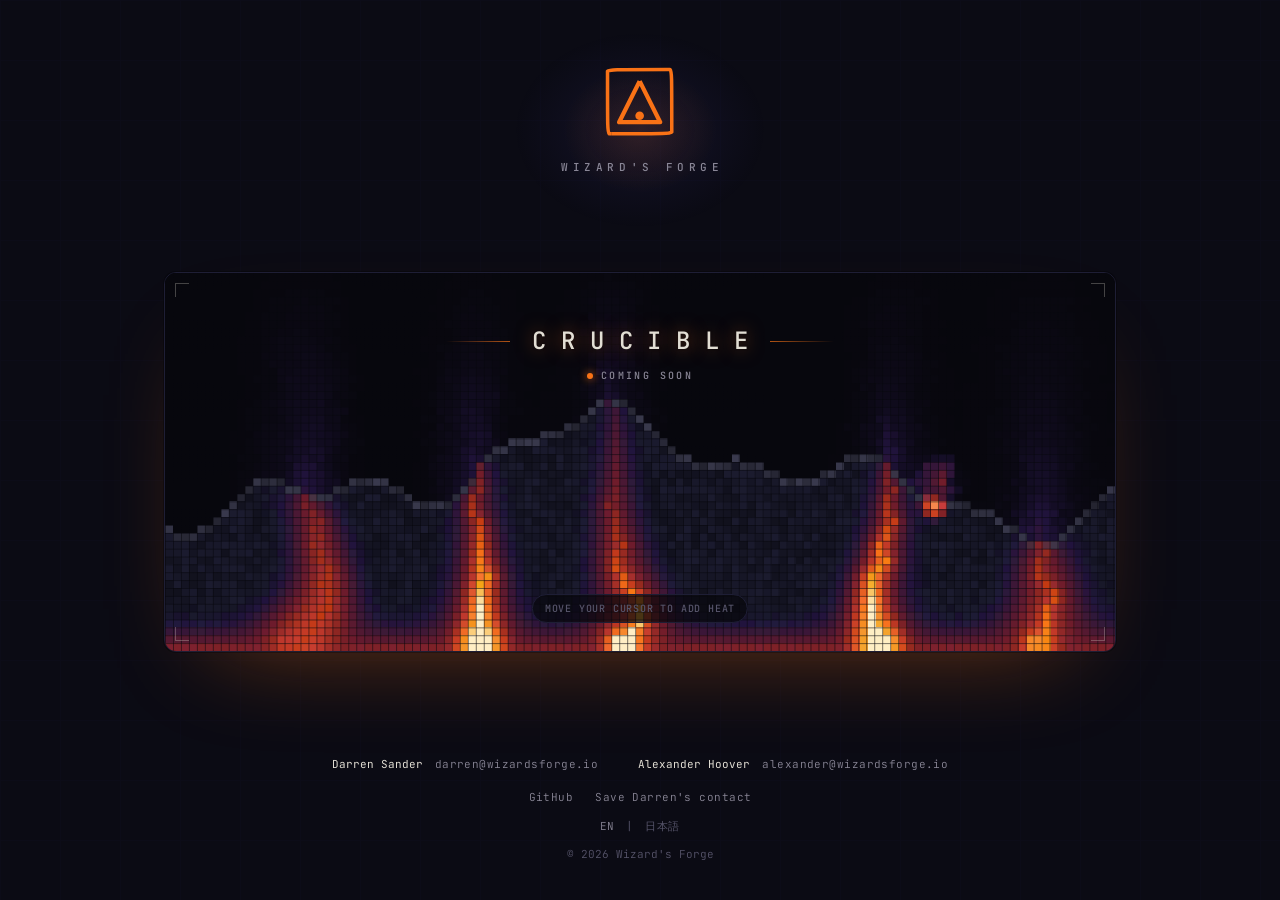
<file: index.html>
<!DOCTYPE html>
<html>
<head>
    <meta charset="UTF-8">
    <meta name="viewport" content="width=device-width, initial-scale=1.0">
    <title>Wizard's Forge</title>
    <script>
        (function () {
            var pref = null;
            document.cookie.split(';').forEach(function (pair) {
                var parts = pair.trim().split('=');
                if (parts[0] === 'lang') { pref = parts[1]; }
            });
            if (pref === 'en') { window.location.replace('/en/'); return; }
            if (pref === 'ja') { window.location.replace('/ja/'); return; }
            var lang = (navigator.language || navigator.userLanguage || '').toLowerCase();
            var tz = '';
            try { tz = Intl.DateTimeFormat().resolvedOptions().timeZone; } catch (e) {}
            if (lang === 'ja' || lang.indexOf('ja-') === 0 || tz === 'Asia/Tokyo') {
                window.location.replace('/ja/');
            } else {
                window.location.replace('/en/');
            }
        })();
    </script>
</head>
<body></body>
</html>
</file>
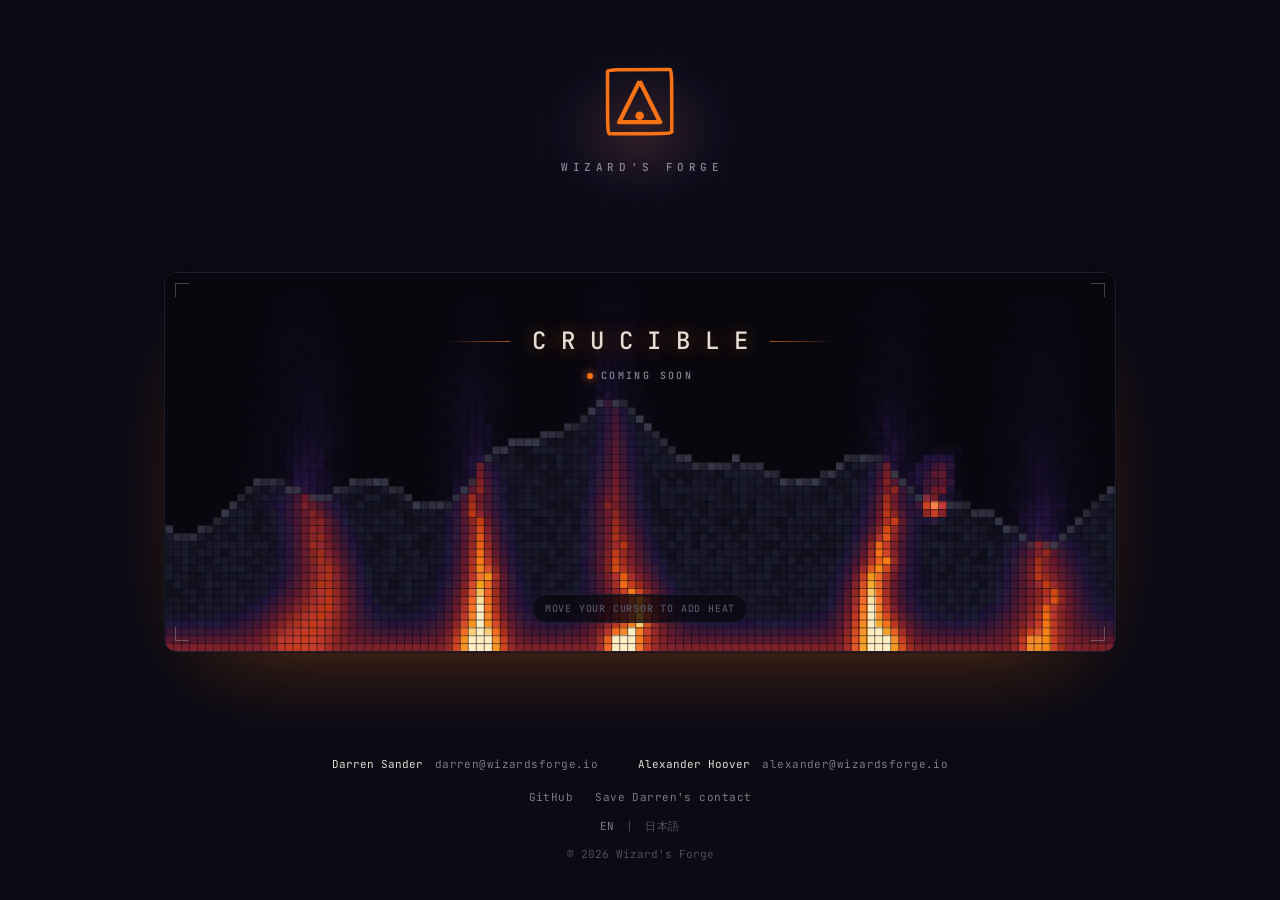
<file: en/index.html>
<!DOCTYPE html>
<html lang="en">
<head>
    <meta charset="UTF-8">
    <meta name="viewport" content="width=device-width, initial-scale=1.0">
    <meta http-equiv="Content-Security-Policy" content="upgrade-insecure-requests">
    <title>Wizard's Forge — Crucible</title>
    <meta name="description" content="Crucible. Coming soon from Wizard's Forge.">
    <meta name="theme-color" content="#0b0b14">
    <meta property="og:type" content="website">
    <meta property="og:site_name" content="Wizard's Forge">
    <meta property="og:title" content="Crucible">
    <meta property="og:description" content="Coming soon from Wizard's Forge.">
    <meta property="og:url" content="https://wizardsforge.io/en/">
    <meta property="og:image" content="https://wizardsforge.io/wizards_forge_bold_v4_1024.png">
    <meta name="twitter:card" content="summary">
    <link rel="icon" type="image/svg+xml" href="/wizards_forge_bold_v4_1024.svg">
    <link rel="alternate" hreflang="en" href="/en/">
    <link rel="alternate" hreflang="ja" href="/ja/">
    <link rel="preconnect" href="https://fonts.googleapis.com">
    <link href="https://fonts.googleapis.com/css2?family=JetBrains+Mono:wght@300;400;500;600&display=swap" rel="stylesheet">
    <link rel="stylesheet" href="/assets/site.css">
</head>
<body>
    <div class="container">
        <header class="hero">
            <svg class="hero-logo" viewBox="-2.0 -2.0 27.5 27.5" role="img" aria-label="Wizard's Forge logo">
                <path class="stroke" pathLength="1" d="M 1.417 23.244 C 21.827 23.244 22.610 23.244 23.244 22.610 L 23.244 21.827 C 23.244 1.417 23.244 0.634 22.610 0.0 L 21.827 0.0 C 1.417 0.0 0.634 0.0 0.0 0.634 L 0.0 1.417 C 0.0 21.827 0.0 22.610 0.634 23.244 Z" stroke="#f97216" fill="none" stroke-width="1.275" stroke-linejoin="round"/>
                <path class="stroke" pathLength="1" d="M 11.622 4.184 L 4.184 19.060 L 19.060 19.060 Z" stroke="#f97216" fill="none" stroke-width="1.559" stroke-linejoin="round"/>
                <circle class="core" cx="11.622" cy="16.736" r="1.559" fill="#f97216"/>
            </svg>
            <div class="hero-brand">Wizard's Forge</div>
        </header>

        <main class="teaser">
            <div class="teaser-stage" data-heat>
                <canvas aria-hidden="true"></canvas>
                <span class="corner tl"></span><span class="corner tr"></span>
                <span class="corner bl"></span><span class="corner br"></span>
                <div class="teaser-title">
                    <h1 class="teaser-name"><span>Crucible</span></h1>
                    <div class="teaser-status"><span class="status-dot"></span>Coming soon</div>
                </div>
                <div class="hud hud-hint" data-touch="Drag to add heat">Move your cursor to add heat</div>
            </div>
        </main>

        <footer>
            <div class="people">
                <div class="person"><span class="person-name">Darren Sander</span><a href="mailto:darren@wizardsforge.io">darren@wizardsforge.io</a></div>
                <div class="person"><span class="person-name">Alexander Hoover</span><a href="mailto:alexander@wizardsforge.io">alexander@wizardsforge.io</a></div>
            </div>
            <div class="footer-links">
                <a href="https://github.com/WizardsForgeGames" target="_blank" rel="noopener">GitHub</a>
                <a href="../darren-sander.vcf" download>Save Darren's contact</a>
            </div>
            <div class="lang-switch">
                <span class="lang-current">EN</span>
                <span>|</span>
                <a href="/ja/" onclick="document.cookie='lang=ja;path=/;max-age=31536000;SameSite=Lax;Secure';">日本語</a>
            </div>
            <p>&copy; 2026 Wizard's Forge</p>
        </footer>
    </div>
    <script src="/assets/heat.js" defer></script>
</body>
</html>
</file>
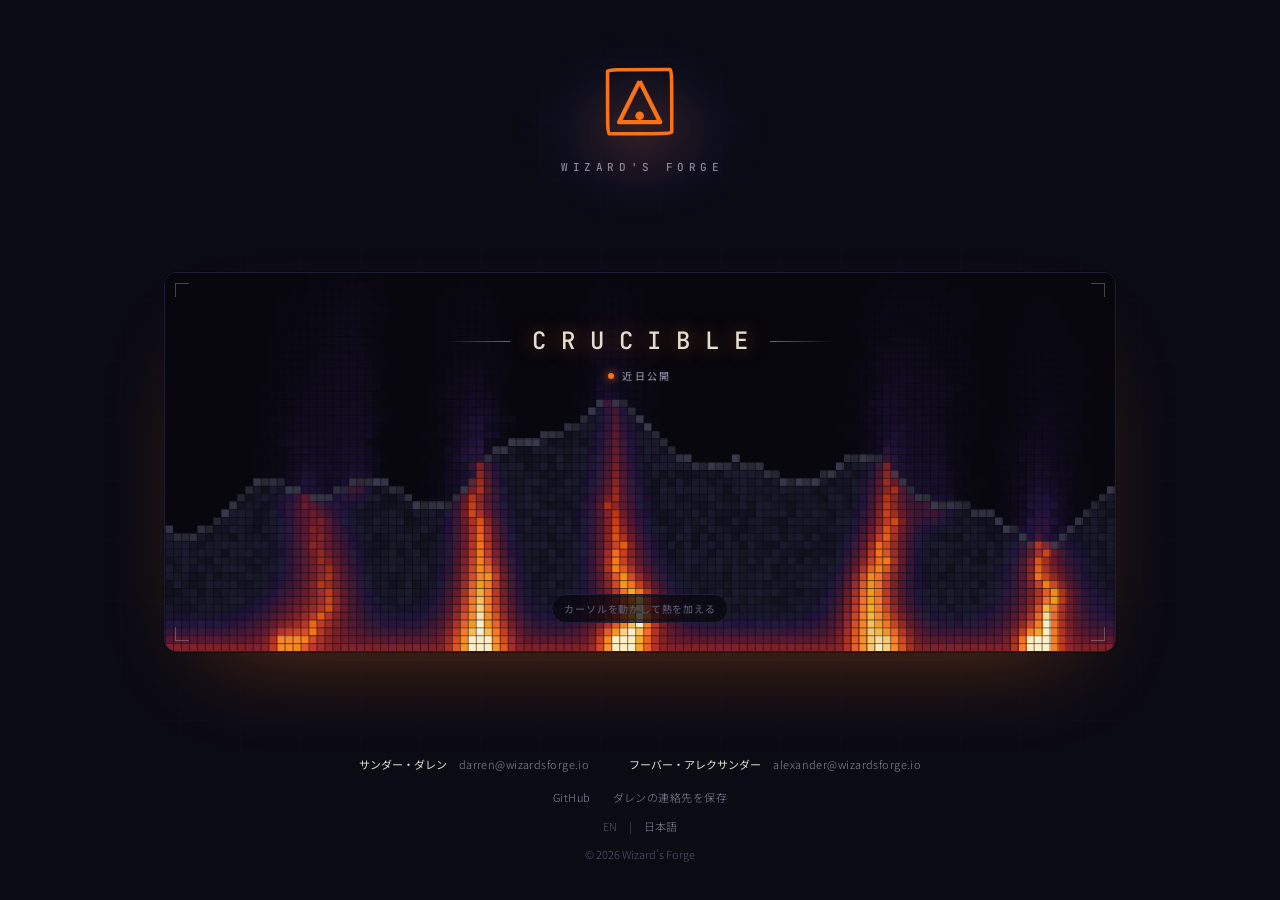
<file: ja/index.html>
<!DOCTYPE html>
<html lang="ja">
<head>
    <meta charset="UTF-8">
    <meta name="viewport" content="width=device-width, initial-scale=1.0">
    <meta http-equiv="Content-Security-Policy" content="upgrade-insecure-requests">
    <title>ウィザーズフォージ — Crucible</title>
    <meta name="description" content="Crucible。ウィザーズフォージより近日公開。">
    <meta name="theme-color" content="#0b0b14">
    <meta property="og:type" content="website">
    <meta property="og:site_name" content="Wizard's Forge">
    <meta property="og:title" content="Crucible">
    <meta property="og:description" content="ウィザーズフォージより近日公開。">
    <meta property="og:url" content="https://wizardsforge.io/ja/">
    <meta property="og:image" content="https://wizardsforge.io/wizards_forge_bold_v4_1024.png">
    <meta name="twitter:card" content="summary">
    <link rel="icon" type="image/svg+xml" href="/wizards_forge_bold_v4_1024.svg">
    <link rel="alternate" hreflang="en" href="/en/">
    <link rel="alternate" hreflang="ja" href="/ja/">
    <link rel="preconnect" href="https://fonts.googleapis.com">
    <link href="https://fonts.googleapis.com/css2?family=JetBrains+Mono:wght@300;400;500;600&family=Noto+Sans+JP:wght@300;400;500&display=swap" rel="stylesheet">
    <link rel="stylesheet" href="/assets/site.css">
    <style>
        .hud, .teaser-status, footer { font-family: 'Noto Sans JP', var(--mono); }
    </style>
</head>
<body>
    <div class="container">
        <header class="hero">
            <svg class="hero-logo" viewBox="-2.0 -2.0 27.5 27.5" role="img" aria-label="ウィザーズフォージ ロゴ">
                <path class="stroke" pathLength="1" d="M 1.417 23.244 C 21.827 23.244 22.610 23.244 23.244 22.610 L 23.244 21.827 C 23.244 1.417 23.244 0.634 22.610 0.0 L 21.827 0.0 C 1.417 0.0 0.634 0.0 0.0 0.634 L 0.0 1.417 C 0.0 21.827 0.0 22.610 0.634 23.244 Z" stroke="#f97216" fill="none" stroke-width="1.275" stroke-linejoin="round"/>
                <path class="stroke" pathLength="1" d="M 11.622 4.184 L 4.184 19.060 L 19.060 19.060 Z" stroke="#f97216" fill="none" stroke-width="1.559" stroke-linejoin="round"/>
                <circle class="core" cx="11.622" cy="16.736" r="1.559" fill="#f97216"/>
            </svg>
            <div class="hero-brand">Wizard's Forge</div>
        </header>

        <main class="teaser">
            <div class="teaser-stage" data-heat>
                <canvas aria-hidden="true"></canvas>
                <span class="corner tl"></span><span class="corner tr"></span>
                <span class="corner bl"></span><span class="corner br"></span>
                <div class="teaser-title">
                    <h1 class="teaser-name"><span>Crucible</span></h1>
                    <div class="teaser-status"><span class="status-dot"></span>近日公開</div>
                </div>
                <div class="hud hud-hint" data-touch="ドラッグで熱を加える">カーソルを動かして熱を加える</div>
            </div>
        </main>

        <footer>
            <div class="people">
                <div class="person"><span class="person-name">サンダー・ダレン</span><a href="mailto:darren@wizardsforge.io">darren@wizardsforge.io</a></div>
                <div class="person"><span class="person-name">フーバー・アレクサンダー</span><a href="mailto:alexander@wizardsforge.io">alexander@wizardsforge.io</a></div>
            </div>
            <div class="footer-links">
                <a href="https://github.com/WizardsForgeGames" target="_blank" rel="noopener">GitHub</a>
                <a href="../darren-sander.vcf" download>ダレンの連絡先を保存</a>
            </div>
            <div class="lang-switch">
                <a href="/en/" onclick="document.cookie='lang=en;path=/;max-age=31536000;SameSite=Lax;Secure';">EN</a>
                <span>|</span>
                <span class="lang-current">日本語</span>
            </div>
            <p>&copy; 2026 Wizard's Forge</p>
        </footer>
    </div>
    <script src="/assets/heat.js" defer></script>
</body>
</html>
</file>
<file: assets/site.css>
:root {
    --bg: #0b0b14;
    --border: #1e1e35;
    --border-subtle: #16162a;
    --text-bright: #e2ded4;
    --text-secondary: #8a8797;
    --text-dim: #56546a;
    --accent: #f97316;
    --accent-glow: rgba(249, 115, 22, 0.12);
    --purple-glow: rgba(107, 92, 231, 0.10);
    --mono: 'JetBrains Mono', monospace;
    --body: var(--mono);
}

* { margin: 0; padding: 0; box-sizing: border-box; }

body {
    background: var(--bg);
    color: var(--text-secondary);
    font-family: var(--body);
    font-weight: 300;
    line-height: 1.7;
    min-height: 100vh;
    overflow-x: hidden;
}

/* Grid bg */
body::before {
    content: '';
    position: fixed;
    inset: 0;
    background-image:
        linear-gradient(var(--border-subtle) 1px, transparent 1px),
        linear-gradient(90deg, var(--border-subtle) 1px, transparent 1px);
    background-size: 60px 60px;
    opacity: 0.2;
    pointer-events: none;
    z-index: 0;
}

.container {
    position: relative;
    z-index: 1;
    max-width: 1000px;
    min-height: 100vh;
    margin: 0 auto;
    padding: 0 24px;
    display: flex;
    flex-direction: column;
}

/* ===== MASTHEAD ===== */
.hero {
    display: flex;
    flex-direction: column;
    align-items: center;
    padding: 64px 0 40px;
    position: relative;
}

/* Glow behind logo */
.hero::before {
    content: '';
    position: absolute;
    top: 30px;
    left: 50%;
    transform: translateX(-50%);
    width: 300px;
    height: 200px;
    background:
        radial-gradient(ellipse 110px 90px at 50% 50%, var(--accent-glow) 0%, transparent 70%),
        radial-gradient(ellipse 180px 140px at 50% 50%, var(--purple-glow) 0%, transparent 70%);
    pointer-events: none;
    animation: breathe 6s ease-in-out infinite;
}

.hero-logo {
    width: 76px;
    height: 76px;
    position: relative;
    margin-bottom: 18px;
    overflow: visible;
}

.hero-logo .stroke {
    stroke-dasharray: 1;
    stroke-dashoffset: 1;
    animation: draw 1.4s cubic-bezier(0.65, 0, 0.35, 1) forwards;
}
.hero-logo .stroke + .stroke { animation-delay: 0.5s; }

.hero-logo .core {
    opacity: 0;
    transform-origin: 11.622px 16.736px;
    animation: ignite 0.9s ease-out 1.5s forwards, flicker 3.2s ease-in-out 2.4s infinite;
}

.hero-brand {
    font-family: var(--mono);
    font-size: 11px;
    font-weight: 500;
    color: var(--text-secondary);
    letter-spacing: 0.42em;
    padding-left: 0.42em; /* balance trailing tracking so the label centres */
    text-transform: uppercase;
    position: relative;
}

/* ===== CRUCIBLE ===== */
.teaser {
    flex: 1;
    display: flex;
    flex-direction: column;
    justify-content: center;
}

.teaser-stage {
    position: relative;
    aspect-ratio: 5 / 2;
    border: 1px solid var(--border);
    border-radius: 12px;
    overflow: hidden;
    background: #07070d;
    cursor: crosshair;
    touch-action: pan-y;
    box-shadow: 0 0 0 1px rgba(0, 0, 0, 0.3), 0 40px 100px -50px rgba(249, 115, 22, 0.45);
}

.teaser-stage canvas {
    position: absolute;
    inset: 0;
    width: 100%;
    height: 100%;
    image-rendering: pixelated;
    display: block;
}

/* Cell seams so the field reads as discrete blocks */
.teaser-stage::after {
    content: '';
    position: absolute;
    inset: 0;
    background-image:
        linear-gradient(rgba(7, 7, 13, 0.55) 1px, transparent 1px),
        linear-gradient(90deg, rgba(7, 7, 13, 0.55) 1px, transparent 1px);
    background-size: calc(100% / var(--cols, 120)) calc(100% / var(--rows, 48));
    pointer-events: none;
}

/* The name is a label, not a wordmark: the official logo comes with the reveal */
.teaser-title {
    position: absolute;
    z-index: 2;
    top: 15%;
    left: 0;
    right: 0;
    display: flex;
    flex-direction: column;
    align-items: center;
    gap: 14px;
    pointer-events: none;
}

.teaser-name {
    display: flex;
    align-items: center;
    gap: 22px;
    font-family: var(--mono);
    font-size: clamp(16px, 2.4vw, 24px);
    font-weight: 500;
    line-height: 1;
    letter-spacing: 0.62em;
    text-transform: uppercase;
    color: var(--text-bright);
    text-shadow: 0 0 18px rgba(249, 115, 22, 0.55), 0 0 2px rgba(7, 7, 13, 0.9);
}

/* Trailing tracking would push the word off-centre; pull it back */
.teaser-name span { margin-right: -0.62em; }

.teaser-name::before,
.teaser-name::after {
    content: '';
    width: clamp(24px, 6vw, 64px);
    height: 1px;
    background: linear-gradient(90deg, transparent, rgba(249, 115, 22, 0.7));
}
.teaser-name::after { transform: scaleX(-1); }

.teaser-status {
    display: flex;
    align-items: center;
    gap: 8px;
    font-family: var(--mono);
    font-size: 10px;
    font-weight: 500;
    letter-spacing: 0.24em;
    text-transform: uppercase;
    color: var(--text-secondary);
}

/* Viewfinder corners */
.corner {
    position: absolute;
    z-index: 2;
    width: 14px;
    height: 14px;
    border-color: rgba(226, 222, 212, 0.28);
    border-style: solid;
    border-width: 0;
    pointer-events: none;
}
.corner.tl { top: 10px; left: 10px; border-top-width: 1px; border-left-width: 1px; }
.corner.tr { top: 10px; right: 10px; border-top-width: 1px; border-right-width: 1px; }
.corner.bl { bottom: 10px; left: 10px; border-bottom-width: 1px; border-left-width: 1px; }
.corner.br { bottom: 10px; right: 10px; border-bottom-width: 1px; border-right-width: 1px; }

.hud {
    position: absolute;
    z-index: 2;
    font-family: var(--mono);
    font-size: 10px;
    font-weight: 500;
    letter-spacing: 0.12em;
    text-transform: uppercase;
    color: var(--text-secondary);
    pointer-events: none;
    display: flex;
    align-items: center;
    gap: 8px;
}

.hud-hint {
    bottom: 28px;
    left: 50%;
    transform: translateX(-50%);
    white-space: nowrap;
    padding: 5px 12px;
    border-radius: 999px;
    background: rgba(7, 7, 13, 0.72);
    border: 1px solid var(--border);
    color: var(--text-dim);
    letter-spacing: 0.08em;
    transition: opacity 0.6s ease;
}
.teaser-stage.touched .hud-hint { opacity: 0; }

.status-dot {
    width: 6px;
    height: 6px;
    border-radius: 50%;
    background: var(--accent);
    box-shadow: 0 0 8px var(--accent);
    animation: pulse 1.8s ease-in-out infinite;
}

/* Footer */
footer {
    padding: 48px 0 36px;
    display: flex;
    flex-direction: column;
    align-items: center;
    gap: 10px;
    font-family: var(--mono);
    font-size: 11px;
    color: var(--text-dim);
}

.people {
    display: flex;
    flex-wrap: wrap;
    justify-content: center;
    gap: 8px 40px;
    margin-bottom: 4px;
}

.person {
    display: flex;
    flex-wrap: wrap;
    justify-content: center;
    align-items: baseline;
    gap: 4px 12px;
}

.person-name {
    color: var(--text-bright);
    font-weight: 400;
}

.footer-links {
    display: flex;
    flex-wrap: wrap;
    justify-content: center;
    gap: 8px 22px;
}

footer a {
    color: var(--text-secondary);
    text-decoration: none;
    letter-spacing: 0.04em;
    transition: color 0.2s ease;
}

footer a:hover {
    color: var(--accent);
}

.lang-switch {
    display: flex;
    gap: 12px;
}

.lang-switch a {
    color: var(--text-dim);
}

.lang-switch .lang-current {
    color: var(--text-secondary);
    cursor: default;
}

/* Animations */
@keyframes fadeUp {
    from { opacity: 0; transform: translateY(16px); }
    to { opacity: 1; transform: translateY(0); }
}

@keyframes draw {
    to { stroke-dashoffset: 0; }
}

@keyframes ignite {
    0% { opacity: 0; transform: scale(0.2); }
    60% { opacity: 1; transform: scale(1.5); }
    100% { opacity: 1; transform: scale(1); }
}

@keyframes flicker {
    0%, 100% { filter: drop-shadow(0 0 0.6px #f97316); }
    50% { filter: drop-shadow(0 0 1.6px #f59e0b); }
}

@keyframes breathe {
    0%, 100% { opacity: 0.8; }
    50% { opacity: 1; }
}

@keyframes pulse {
    0%, 100% { opacity: 1; }
    50% { opacity: 0.35; }
}

.hero, .teaser, footer {
    animation: fadeUp 0.6s ease-out both;
}
.teaser { animation-delay: 0.2s; }
footer { animation-delay: 0.4s; }

@media (prefers-reduced-motion: reduce) {
    *, *::before, *::after {
        animation-duration: 0.01ms !important;
        animation-iteration-count: 1 !important;
        animation-delay: 0s !important;
        transition: none !important;
    }
}

@media (max-width: 640px) {
    .hero { padding: 48px 0 32px; }
    .hero-logo { width: 60px; height: 60px; }
    .teaser-stage { aspect-ratio: 4 / 5; }
    .teaser-title { top: 13%; }
    .teaser-name { gap: 14px; letter-spacing: 0.5em; }
    .teaser-name span { margin-right: -0.5em; }
}
</file>
